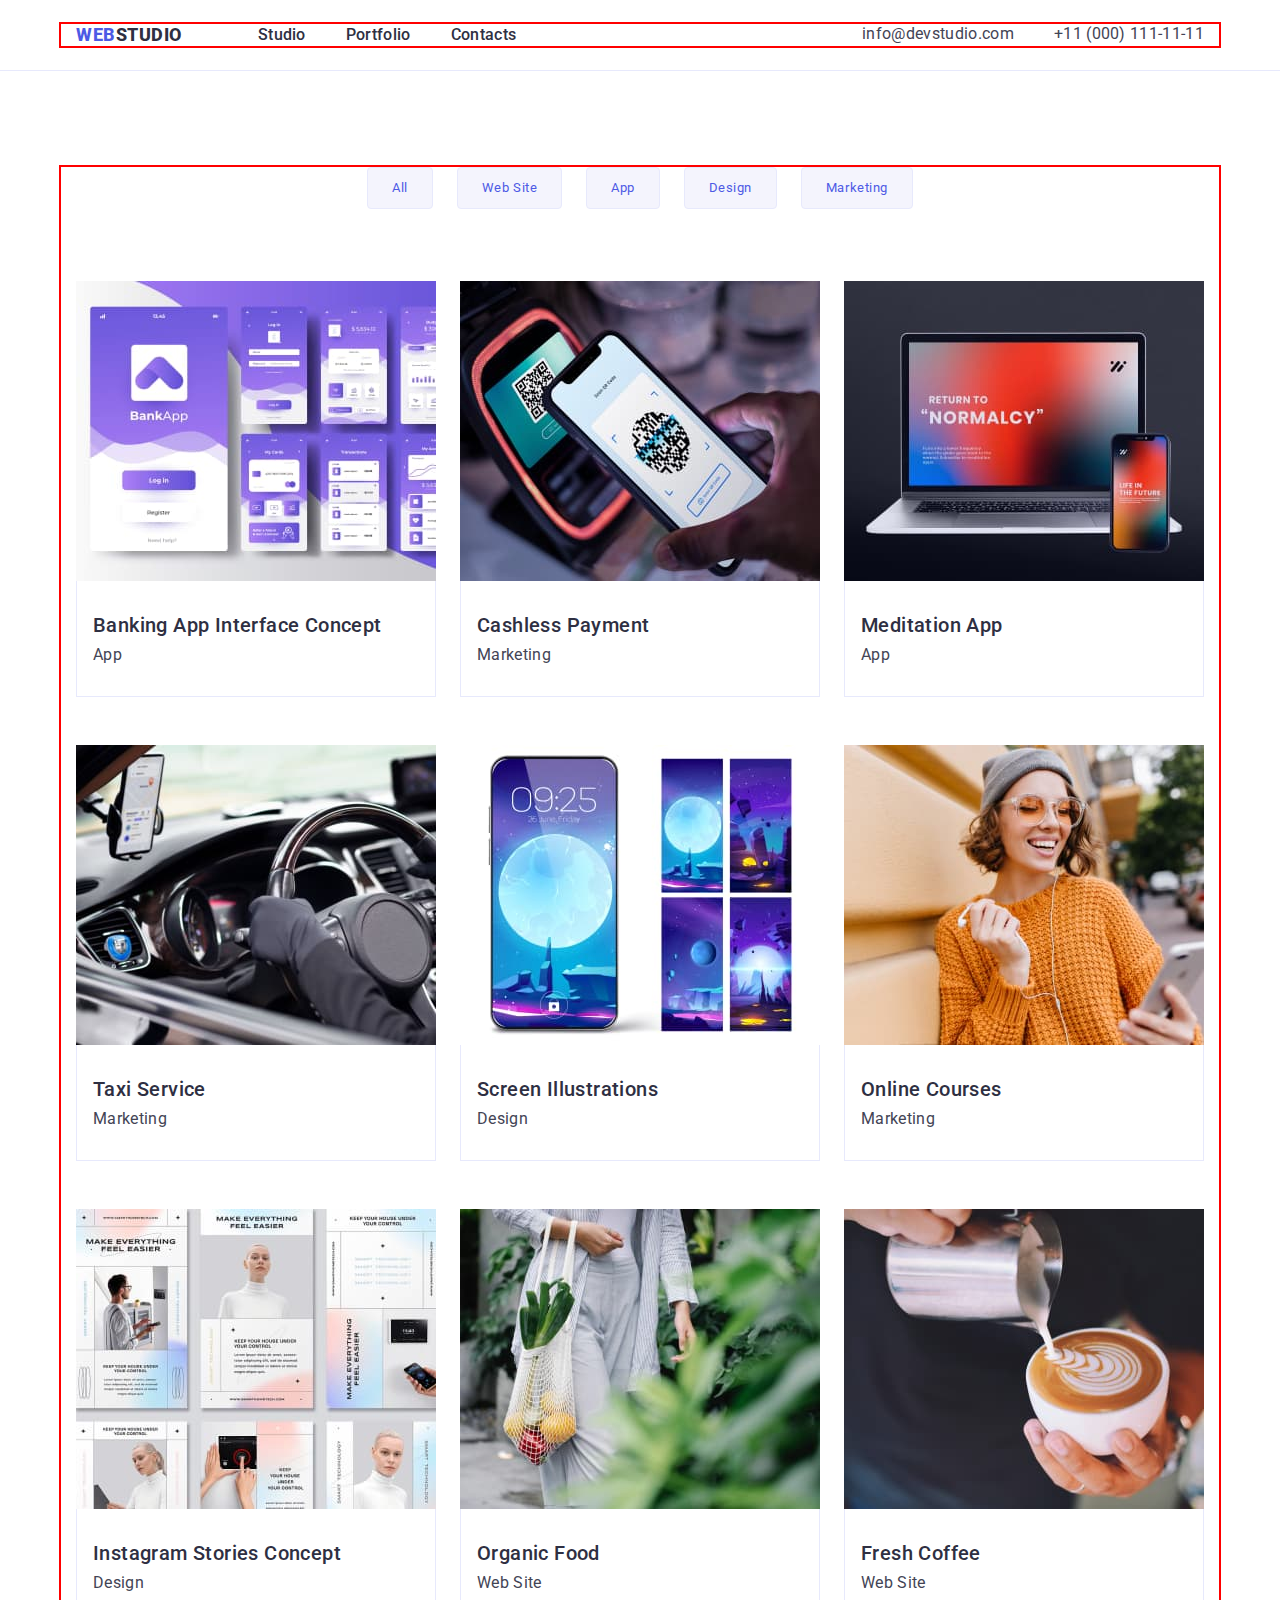
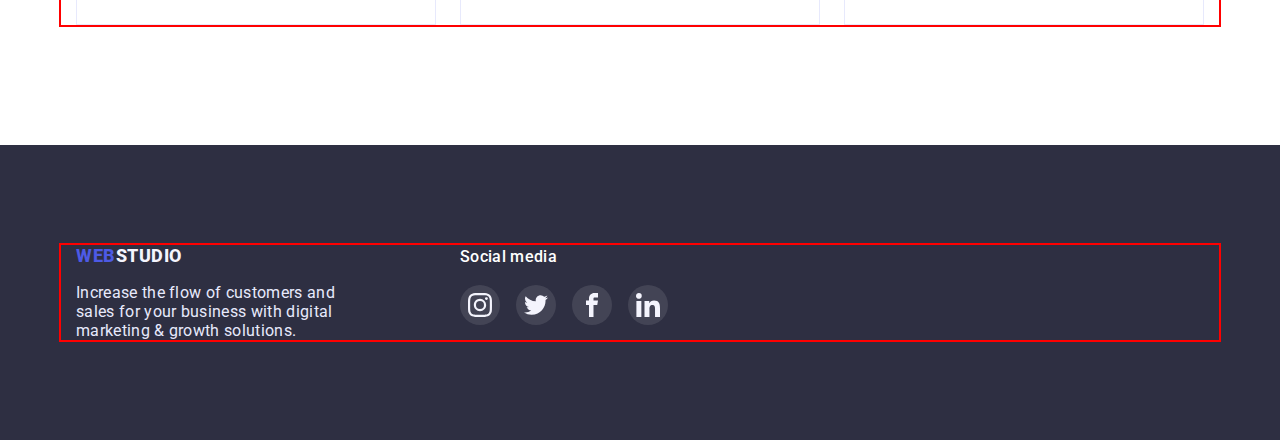
<file: portfolio.html>
<!DOCTYPE html>
<html lang="en">
  <head>
    <meta charset="UTF-8" />
    <meta http-equiv="X-UA-Compatible" content="IE=edge" />
    <meta name="viewport" content="width=device-width, initial-scale=1.0" />
    <link rel="preconnect" href="https://fonts.googleapis.com" />
    <link rel="preconnect" href="https://fonts.gstatic.com" crossorigin />
    <link
      href="https://fonts.googleapis.com/css2?family=Raleway:wght@800&family=Roboto:wght@400;500;700;900&display=swap"
      rel="stylesheet"
    />
    <link rel="stylesheet" href="./css/style.css" />
    <title>Document</title>
  </head>
  <body>
    <header class="header">
      <div class="container header-container">
        <nav class="header-navigation">
          <a class="header-logo link" href="./index.html"
            ><span class="header-logo-web">Web</span>Studio</a
          >
          <ul class="header-list list">
            <li class="header-item">
              <a class="header-link link" href="./studio.html">Studio</a>
            </li>
            <li class="header-item">
              <a class="header-link link" href="./portfolio.html">Portfolio</a>
            </li>
            <li class="header-item">
              <a class="header-link link" href="./contacts.html">Contacts</a>
            </li>
          </ul>
        </nav>
        <address class="header-address">
          <ul class="header-address-list list">
            <li>
              <a class="header-mail link" href="mailto:info@devstudio.com"
                >info@devstudio.com</a
              >
            </li>
            <li>
              <a class="header-tel link" href="tel:+110001111111"
                >+11 (000) 111-11-11</a
              >
            </li>
          </ul>
        </address>
      </div>
    </header>

    <main>
      <section class="portfolio section">
        <div class="container">
          <h1 class="portfolio-heading"></h1>
          <ul class="portfolio-navigation list">
            <li>
              <button class="portfolio-btn btn" type="button">All</button>
            </li>
            <li>
              <button class="portfolio-btn btn" type="button">Web Site</button>
            </li>
            <li>
              <button class="portfolio-btn btn" type="button">App</button>
            </li>
            <li>
              <button class="portfolio-btn btn" type="button">Design</button>
            </li>
            <li>
              <button class="portfolio-btn btn" type="button">Marketing</button>
            </li>
          </ul>
          <h2 class="portfolio-heading"></h2>
          <ul class="portfolio-content-list list">
            <li class="portfolio-content-list-item">
              <a class="portfolio-content-link link" href="#">
                <img
                  class="portfolio-content-img"
                  src="./images/portfolio1.jpg"
                  alt="bank app"
                  width="360"
                />
                <div class="portfolio-content-img-signature">
                  <h3 class="portfolio-content-heading">
                    Banking App Interface Concept
                  </h3>
                  <p class="portfolio-content-descr">App</p>
                </div>
              </a>
            </li>
            <li class="portfolio-content-list-item">
              <a class="portfolio-content-link link" href="#">
                <img
                  class="portfolio-content-img"
                  src="./images/portfolio2.jpg"
                  alt="QR-code"
                  width="360"
                />
                <div class="portfolio-content-img-signature">
                  <h3 class="portfolio-content-heading">Cashless Payment</h3>
                  <p class="portfolio-content-descr">Marketing</p>
                </div>
              </a>
            </li>
            <li class="portfolio-content-list-item">
              <a class="portfolio-content-link link" href="#">
                <img
                  class="portfolio-content-img"
                  src="./images/portfolio3.jpg"
                  alt="laptop and phone"
                  width="360"
                />
                <div class="portfolio-content-img-signature">
                  <h3 class="portfolio-content-heading">Meditation App</h3>
                  <p class="portfolio-content-descr">App</p>
                </div>
              </a>
            </li>
            <li class="portfolio-content-list-item">
              <a class="portfolio-content-link link" href="#">
                <img
                  class="portfolio-content-img"
                  src="./images/portfolio4.jpg"
                  alt="taxi"
                  width="360"
                />
                <div class="portfolio-content-img-signature">
                  <h3 class="portfolio-content-heading">Taxi Service</h3>
                  <p class="portfolio-content-descr">Marketing</p>
                </div>
              </a>
            </li>
            <li class="portfolio-content-list-item">
              <a class="portfolio-content-link link" href="#">
                <img
                  class="portfolio-content-img"
                  src="./images/portfolio5.jpg"
                  alt="screen illustrations"
                  width="360"
                />
                <div class="portfolio-content-img-signature">
                  <h3 class="portfolio-content-heading">
                    Screen Illustrations
                  </h3>
                  <p class="portfolio-content-descr">Design</p>
                </div>
              </a>
            </li>
            <li class="portfolio-content-list-item">
              <a class="portfolio-content-link link" href="#">
                <img
                  class="portfolio-content-img"
                  src="./images/portfolio6.jpg"
                  alt="girl with a phone"
                  width="360"
                />
                <div class="portfolio-content-img-signature">
                  <h3 class="portfolio-content-heading">Online Courses</h3>
                  <p class="portfolio-content-descr">Marketing</p>
                </div>
              </a>
            </li>
            <li class="portfolio-content-list-item">
              <a class="portfolio-content-link link" href="#">
                <img
                  class="portfolio-content-img"
                  src="./images/portfolio7.jpg"
                  alt="instagram stories concept"
                  width="360"
                />
                <div class="portfolio-content-img-signature">
                  <h3 class="portfolio-content-heading">
                    Instagram Stories Concept
                  </h3>
                  <p class="portfolio-content-descr">Design</p>
                </div>
              </a>
            </li>
            <li class="portfolio-content-list-item">
              <a class="portfolio-content-link link" href="#">
                <img
                  class="portfolio-content-img"
                  src="./images/portfolio8.jpg"
                  alt="woman with an eco bag"
                  width="360"
                />
                <div class="portfolio-content-img-signature">
                  <h3 class="portfolio-content-heading">Organic Food</h3>
                  <p class="portfolio-content-descr">Web Site</p>
                </div>
              </a>
            </li>
            <li class="portfolio-content-list-item">
              <a class="portfolio-content-link link" href="#">
                <img
                  class="portfolio-content-img"
                  src="./images/portfolio9.jpg"
                  alt="coffee"
                  width="360"
                />
                <div class="portfolio-content-img-signature">
                  <h3 class="portfolio-content-heading">Fresh Coffee</h3>
                  <p class="portfolio-content-descr">Web Site</p>
                </div>
              </a>
            </li>
          </ul>
        </div>
      </section>
    </main>

    <footer class="footer">
      <div class="container footer-container">
        <div class="footer-left-content">
          <a class="footer-logo" href="./index.html"><span class="footer-logo-web">Web</span>Studio</a>
          <p class="footer-descr">
            Increase the flow of customers and sales for your business with
            digital marketing &amp; growth solutions.
          </p>
        </div>
        <div class="footer-soc">
          <h4 class="footer-soc-heading">Social media</h4>
          <ul class="footer-soc-list list">
            <li class="footer-soc-item">
              <a href="#" class="footer-soc-link link">
                <svg class="footer-soc-icon" width="24" height="24">
                  <use href="./images/icons.svg#icon-instagram"></use>
                </svg>
              </a>
            </li>
            <li class="footer-soc-item">
              <a href="#" class="footer-soc-link link">
                <svg class="footer-soc-icon" width="24" height="24">
                  <use href="./images/icons.svg#icon-twitter-1"></use>
                </svg>
              </a>
            </li>
            <li class="footer-soc-item">
              <a href="#" class="footer-soc-link link">
                <svg class="footer-soc-icon" width="24" height="24">
                  <use href="./images/icons.svg#icon-facebook"></use>
                </svg>
              </a>
            </li>
            <li class="footer-soc-item">
              <a href="#" class="footer-soc-link link">
                <svg class="footer-soc-icon" width="24" height="24">
                  <use href="./images/icons.svg#icon-linkedin-1"></use>
                </svg>
              </a>
            </li>
          </ul>
        </div>
      </div>
    </footer>
  </body>
</html>
</file>
<file: css/style.css>
:root {
  --brand-color-dark: #2e2f42;
  --brand-color-text: #434455;
  --brand-color-primary-brand: #4d5ae5;
  --brand-color-pressed-state: #404bbf;
  --brand-color-white: #fff;
  --brand-color-light: #f4f4fd;
  --brand-color-accent: #e7e9fc;
  --brand-color-subtle-text: #8e8f99;
  --brand-color-success: #31d0aa;
}

p,
h1,
h2,
h3,
h4,
h5,
h6 {
  margin: 0;
}

ul {
  margin: 0;
  padding-left: 0;
}

button {
  cursor: pointer;
}

address {
  font-style: normal;
}

img {
  display: block;
}

* {
  margin: 0;
  padding: 0;
  list-style: none;
  box-sizing: border-box;
}

body {
  color: var(--brand-color-text);
  font-family: Roboto, sans-serif;
  font-size: 16px;
  font-style: normal;
  background: #ffffff;
}

.container {
  width: 100%;
  max-width: 1158px;
  padding-left: 15px;
  padding-right: 15px;
  margin: 0 auto;
  outline: 2px solid red;
}

.link {
  text-decoration: none;
}

.list {
  list-style: none;
}

/* ------------------------------ HEADER ------------------------------ */

.header {
  padding-top: 24px;
  padding-bottom: 24px;
  border-bottom: 1px solid var(--brand-color-accent);
}

.header-container {
  display: flex;
}

.header-navigation {
  display: flex;
  align-items: center;
  margin-right: auto;
}

.header-logo {
  font-weight: 800;
  font-size: 18px;
  line-height: 1.2;
  letter-spacing: 0.03em;
  text-transform: uppercase;
  color: var(--brand-color-dark);
  text-decoration: none;
  margin-right: 76px;
}

.header-logo-web {
  color: var(--brand-color-primary-brand);
}

.header-list {
  display: flex;
  gap: 40px;
}

.header-link {
  font-weight: 500;
  font-size: 16px;
  line-height: 1.2;
  letter-spacing: 0.02em;
  text-decoration: none;
  color: var(--brand-color-dark);
}

.header-link:hover,
.header-link:focus {
  color: var(--brand-color-pressed-state);
}

.header-address-list {
  display: flex;
  list-style: none;
  font-style: normal;
  gap: 40px;
}

.header-mail,
.header-tel {
  font-size: 16px;
  line-height: 1.2;
  letter-spacing: 0.02em;
  color: var(--brand-color-text);
  text-decoration: none;
}

.header-mail:hover,
.header-tel:hover,
.header-mail:focus,
.header-tel:focus {
  color: var(--brand-color-pressed-state);
}

/* ------------------------------ SUBHEADER ------------------------------ */

.subheader {
  margin: 0 auto;
  background-color: var(--brand-color-dark);
  background-image: linear-gradient( rgba(46, 47, 66, 0.7), rgba(46, 47, 66, 0.7) ), url(../images/people-office.jpg);
  background-repeat: no-repeat;
  background-position: center;
  background-size: cover;
  max-width: 1440px;
  padding-top: 188px;
  padding-bottom: 188px;
}

.subheader-heading {
  margin: 0 auto;
  max-width: 494px;
  font-weight: 700;
  font-size: 56px;
  text-align: center;
  letter-spacing: 0.01em;
  color: var(--brand-color-white);
  margin-bottom: 48px;
}

.subheader-btn {
  padding: 16px 32px;
  background: var(--brand-color-primary-brand);
  box-shadow: 0px 4px 4px rgba(0, 0, 0, 0.15);
  border-radius: 4px;
  font-size: 16px;
  font-style: normal;
  line-height: 1.2;
  align-items: center;
  letter-spacing: 0.04em;
  color: var(--brand-color-white);
  cursor: pointer;
  border: none;
  display: block;
  margin: 0 auto;
}

.btn {
  font-family: inherit;
}

.subheader-btn:hover,
.subheader-btn:focus {
  background: var(--brand-color-pressed-state);
}

/* ------------------------------ FEATURES ------------------------------ */

.features {
  padding-top: 120px;
  padding-bottom: 60px;
}

.features-heading {
  display: none;
}

.features-list {
  display: flex;
  justify-content: center;
  gap: 24px;
}

.features-list-item {
  width: calc((100% - 72px) / 4);
}

.features-icon-background {
  height: 112px;
  margin-bottom: 8px;
  background: var(--brand-color-light);
  border-radius: 4px;
  display: flex;
  align-items: center;
  justify-content: center;
}

.features-list-heading {
  margin-bottom: 8px;
  font-weight: 500;
  font-size: 20px;
  line-height: 1.2;
  letter-spacing: 0.02em;
  color: var(--brand-color-dark);
}

.features-list-descr {
  max-width: 264px;
  line-height: 1.2;
  letter-spacing: 0.02em;
}

/* ------------------------------ DOING ------------------------------ */

.doing {
  padding-top: 60px;
  padding-bottom: 120px;
}

.doing-heading,
.team-heading,
.customers-heading {
  margin-bottom: 72px;
  font-size: 36px;
  line-height: 2;
  text-align: center;
  letter-spacing: 0.02em;
  text-transform: capitalize;
  color: var(--brand-color-dark);
}

.doing-list {
  display: flex;
  justify-content: center;
  gap: 24px;
}

.doing-list-item {
  background: linear-gradient(
      0deg,
      rgba(77, 90, 229, 0.1),
      rgba(77, 90, 229, 0.1)
    ),
    url(2368.jpg);
  background-blend-mode: soft-light, normal;
  border: 1px solid #e7e9fc;
}

/* ------------------------------ TEAM ------------------------------ */

.team {
  background: var(--brand-color-light);
  padding-top: 120px;
  padding-bottom: 120px;
}

.team-list {
  display: flex;
  justify-content: center;
  gap: 24px;
}

.team-list-item {
  width: calc((100% - 72px) / 4);
  background: var(--brand-color-white);
  box-shadow: 0px 1px 6px rgba(46, 47, 66, 0.08),
    0px 1px 1px rgba(46, 47, 66, 0.16), 0px 2px 1px rgba(46, 47, 66, 0.08);
  border-radius: 0px 0px 4px 4px;
}

.team-img {
  width: 100%;
}

.team-img-signature {
  padding-top: 32px;
  padding-bottom: 32px;
}

.team-name {
  font-weight: 500;
  font-size: 20px;
  line-height: 1.2;
  letter-spacing: 0.02em;
  text-align: center;
  color: var(--brand-color-dark);
  margin-bottom: 8px;
}

.team-position {
  font-size: 16px;
  line-height: 1.2;
  letter-spacing: 0.02em;
  text-align: center;
  margin-bottom: 8px;
}

.team-soc-list {
  display: flex;
  justify-content: center;
  gap: 24px;
}

.team-soc-item {
  width: 40px;
  height: 40px;
}

.team-soc-link {
  width: 100%;
  height: 100%;
  border-radius: 50%;
  display: flex;
  justify-content: center;
  align-items: center;
  background-color: var(--brand-color-primary-brand);
}

.team-soc-icon {
  fill: var(--brand-color-light);
}

.team-soc-link:is(:hover, :focus) {
  background-color: var(--brand-color-pressed-state);
}

/* ------------------------------ CUSTOMERS ------------------------------ */

.customers {
  padding-top: 120px;
  padding-bottom: 120px;
}

.customers-list {
  display: flex;
  gap: 24px;
}

.customers-item {
  width: calc((100% - 120px) / 6);
  height: 88px;
}

.customers-link {
  width: 100%;
  height: 100%;
  border: 1px solid var(--brand-color-subtle-text);
  border-radius: 4px;
  display: flex;
  align-items: center;
  justify-content: center;
}

.customers-icon {
  fill: var(--brand-color-subtle-text);
}

.customers-link:is(:hover, :focus) {
  border-color: var(--brand-color-pressed-state);
}
.customers-link:is(:hover, :focus) .customers-icon {
  fill: var(--brand-color-pressed-state);
}

/* ------------------------------ PORTFOLIO ------------------------------ */

.portfolio {
  padding-top: 96px;
  padding-bottom: 120px;
}

.portfolio-heading {
  display: none;
}

.portfolio-navigation {
  margin-bottom: 72px;
  display: flex;
  gap: 24px;
  justify-content: center;
}

.portfolio-btn {
  padding: 12px 24px;
  line-height: 1.2;
  letter-spacing: 0.04em;
  color: var(--brand-color-primary-brand);
  background: var(--brand-color-light);
  border: 1px solid var(--brand-color-accent);
  border-radius: 4px;
  cursor: pointer;
  font-style: normal;
}

.portfolio-btn:hover,
.portfolio-btn:focus {
  background: var(--brand-color-pressed-state);
  box-shadow: 0px 3px 1px rgba(0, 0, 0, 0.1), 0px 2px 1px rgba(0, 0, 0, 0.08),
    0px 2px 2px rgba(0, 0, 0, 0.12);
  border-color: var(--brand-color-pressed-state);
  color: var(--brand-color-white);
}

.portfolio-content-list {
  display: flex;
  flex-wrap: wrap;
  column-gap: 24px;
  row-gap: 48px;
  justify-content: center;
}

.portfolio-content-list-item {
  width: calc((100% - 48px) / 3);
  
}

.portfolio-content-link {
  display: inline-block;
}


.portfolio-content-link:is(:hover, :focus) {
  box-shadow: 0px 1px 6px rgba(46, 47, 66, 0.08), 0px 1px 1px rgba(46, 47, 66, 0.16), 0px 2px 1px rgba(46, 47, 66, 0.08);
}

.portfolio-content-img {
  width: 100%;
}

.portfolio-content-img-signature {
  padding: 32px 16px;
  border: 1px solid #E7E9FC;
  border-top: none;
}

.portfolio-content-heading {
  margin-bottom: 8px;
  font-weight: 500;
  font-size: 20px;
  line-height: 1.2;
  letter-spacing: 0.02em;
  color: var(--brand-color-dark);
}

.portfolio-content-descr {
  font-size: 16px;
  line-height: 1.2;
  letter-spacing: 0.02em;
  color: var(--brand-color-text);
}

/* ------------------------------ FOOTER ------------------------------ */

.footer {
  background-color: var(--brand-color-dark);
  padding-top: 100px;
  padding-bottom: 100px;
}

.footer-container {
  display: flex;
  align-items: baseline;
}

.footer-left-content {
  margin-right: 120px;
}

.footer-logo {
  display: block;
  margin-bottom: 16px;
  font-weight: 800;
  font-size: 18px;
  line-height: 1.2;
  letter-spacing: 0.03em;
  text-transform: uppercase;
  text-decoration: none;
  color: var(--brand-color-light);
}

.footer-logo-web {
  color: var(--brand-color-primary-brand);
}

.footer-descr {
  max-width: 264px;
  font-size: 16px;
  line-height: 1.2;
  letter-spacing: 0.02em;
  color: var(--brand-color-accent);
}

.footer-soc-heading {
  margin-bottom: 16px;
  font-weight: 500;
  font-size: 16px;
  line-height: 24px;
  letter-spacing: 0.02em;
  color: var(--brand-color-white);
}
.footer-soc-list {
  display: flex;
  gap: 16px;
}
.footer-soc-item {
  width: 40px;
  height: 40px;
}
.footer-soc-link {
  width: 100%;
  height: 100%;
  border-radius: 50%;
  display: flex;
  justify-content: center;
  align-items: center;
  background: rgba(255, 255, 255, 0.1);
}
.footer-soc-icon {
  fill: var(--brand-color-light);
}

.footer-soc-link:is(:hover, :focus) {
  background-color: var(--brand-color-success);
}
</file>
